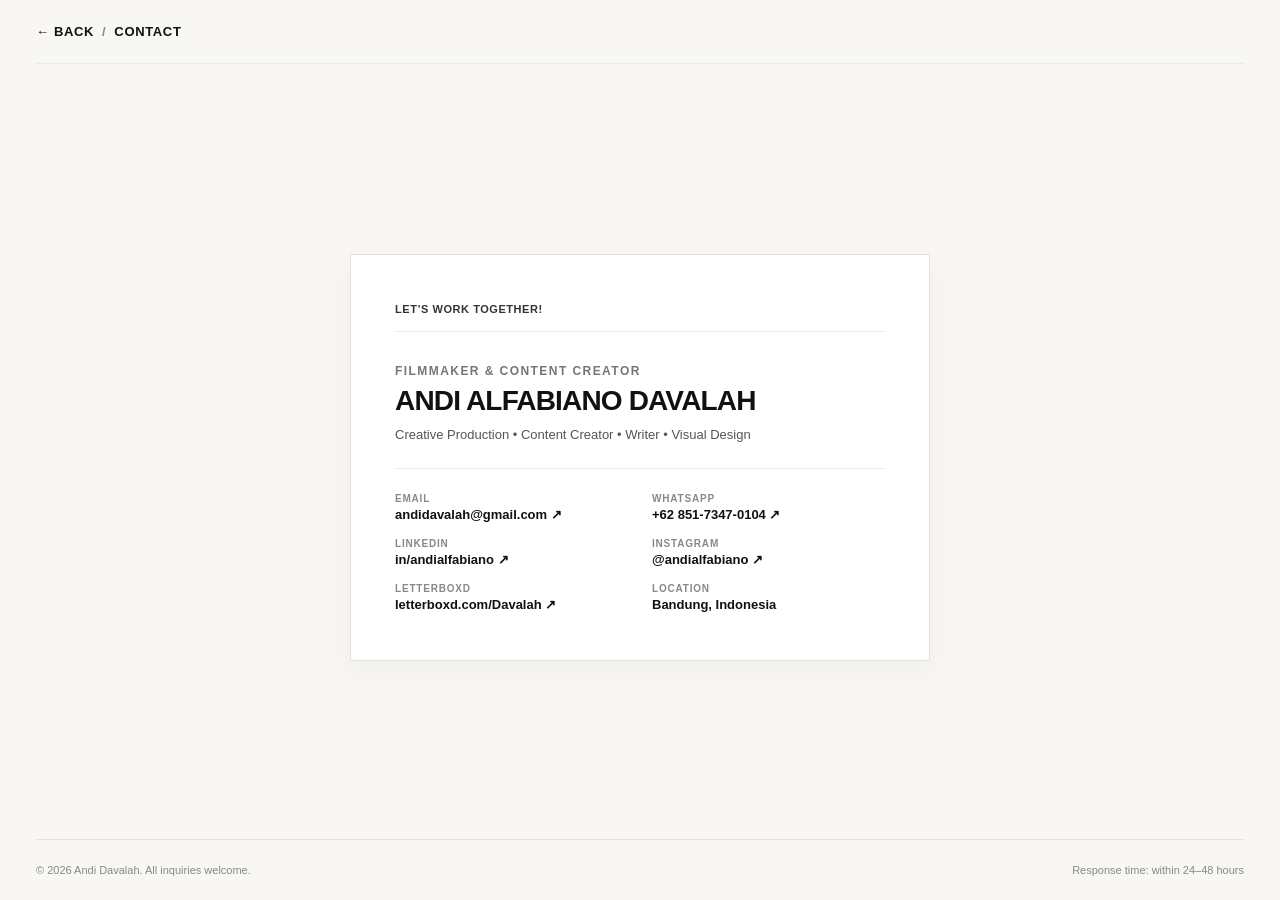
<file: contact.html>
<!DOCTYPE html>
<html lang="id">
<head>
  <meta charset="UTF-8">
  <meta name="viewport" content="width=device-width, initial-scale=1.0">
  <title>Contact — Andi Davalah</title>
  
  <link rel="stylesheet" href="style.css">
  <style>
    /* Reset khusus untuk tampilan Single Page (No Scroll) */
    html, body {
      height: 100%;
    }

    body {
      display: flex;
      flex-direction: column;
      justify-content: space-between;
      min-height: 100vh;
      overflow-x: hidden;
    }

    .contact-wrapper {
      padding: 0 36px;
      max-width: 1440px;
      margin: 0 auto;
      width: 100%;
      flex: 1;
      display: flex;
      flex-direction: column;
    }

    /* Posisi Tengah Kartu Nama */
    .card-stage {
      flex: 1;
      display: flex;
      align-items: center;
      justify-content: center;
      padding: 40px 0 60px 0;
    }

    /* Minimalist Business Card Box */
    .business-card {
      background-color: #ffffff;
      width: 100%;
      max-width: 580px;
      border: 1px solid #e5e1d7;
      padding: 48px 44px;
      box-shadow: 0 10px 30px rgba(0, 0, 0, 0.04);
      position: relative;
      transition: transform 0.3s ease, box-shadow 0.3s ease;
    }

    .business-card:hover {
      transform: translateY(-2px);
      box-shadow: 0 16px 36px rgba(0, 0, 0, 0.06);
    }

    /* Status Availability Badge */
    .card-top-row {
      display: flex;
      align-items: center;
      justify-content: space-between;
      margin-bottom: 32px;
      border-bottom: 1px solid #f0ece3;
      padding-bottom: 16px;
    }

    .availability-tag {
      display: inline-flex;
      align-items: center;
      gap: 7px;
      font-size: 11px;
      font-weight: 600;
      letter-spacing: 0.05em;
      text-transform: uppercase;
      color: #333333;
    }

    .status-dot {
      width: 7px;
      height: 7px;
      border-radius: 50%;
      background-color: #27ae60;
      box-shadow: 0 0 0 3px rgba(39, 174, 96, 0.15);
    }

    .card-code {
      font-family: ui-monospace, SFMono-Regular, Menlo, Monaco, Consolas, monospace;
      font-size: 10px;
      color: #999999;
      letter-spacing: 0.08em;
    }

    /* Header Isi Kartu */
    .card-headline {
      font-size: 12px;
      font-weight: 700;
      letter-spacing: 0.12em;
      text-transform: uppercase;
      color: #767676;
      margin-bottom: 8px;
    }

    .card-name {
      font-size: 28px;
      font-weight: 800;
      letter-spacing: -0.03em;
      line-height: 1.1;
      margin-bottom: 8px;
      color: #111111;
    }

    .card-role {
      font-size: 13px;
      color: #555555;
      font-weight: 500;
      line-height: 1.5;
      margin-bottom: 24px;
    }

    /* Kalimat Utama "Let's Work Together!" */
    .card-callout {
      background-color: #F8F7F3;
      padding: 16px 20px;
      border-left: 3px solid #111111;
      margin-bottom: 32px;
    }

    .callout-title {
      font-size: 16px;
      font-weight: 800;
      letter-spacing: -0.01em;
      color: #111111;
      margin-bottom: 4px;
    }

    .callout-sub {
      font-size: 12px;
      color: #666666;
      line-height: 1.4;
    }

    /* Daftar Kontak (Dua Kolom) */
    .card-links-grid {
      display: grid;
      grid-template-columns: 1fr 1fr;
      row-gap: 16px;
      column-gap: 24px;
      border-top: 1px solid #f0ece3;
      padding-top: 24px;
    }

    .contact-item {
      display: flex;
      flex-direction: column;
      gap: 3px;
    }

    .contact-label {
      font-size: 10px;
      font-weight: 700;
      letter-spacing: 0.08em;
      text-transform: uppercase;
      color: #888888;
    }

    .contact-link {
      font-size: 13px;
      font-weight: 600;
      color: #111111;
      text-decoration: none;
      display: inline-flex;
      align-items: center;
      gap: 4px;
      transition: opacity 0.2s ease, transform 0.2s ease;
      width: fit-content;
    }

    .contact-link:hover {
      opacity: 0.55;
      transform: translateX(2px);
    }

    /* Footer Sederhana */
    .simple-footer {
      border-top: 1px solid #e7e3da;
      padding: 24px 0;
      display: flex;
      align-items: center;
      justify-content: space-between;
      font-size: 11px;
      color: #888888;
    }

    /* Responsif Layar Kecil */
    @media (max-width: 600px) {
      .contact-wrapper {
        padding: 0 20px;
      }
      .business-card {
        padding: 32px 24px;
      }
      .card-name {
        font-size: 24px;
      }
      .card-links-grid {
        grid-template-columns: 1fr;
        gap: 18px;
      }
      .simple-footer {
        flex-direction: column;
        gap: 6px;
        align-items: flex-start;
      }
    }
  </style>
</head>
<body>

  <div class="contact-wrapper">
    <!-- Header dengan Tombol Back ke Home -->
    <header class="portfolio-header">
      <div class="header-left">
        <a href="index.html" class="nav-btn" style="text-decoration:none; color:inherit;">← BACK</a>
        <span class="divider">/</span>
        <span class="current-page">CONTACT</span>
      </div>
      <div class="brand-logo"></div>
      <div class="header-right"></div>
    </header>

    <!-- Stage Tengah: Business Card -->
    <main class="card-stage">
      <div class="business-card">
        
        <!-- Status Bar Atas -->
        <div class="card-top-row">
          <div class="availability-tag">
         <!--  <span class="status-dot"></span> -->
            <span>Let’s Work Together!</span>
          </div>
          <!-- <span class="card-code">[ID / BDG]</span> -->
        </div>

        <!-- Identitas Utama -->
        <div class="card-headline">Filmmaker & Content Creator</div>
        <h1 class="card-name">ANDI ALFABIANO DAVALAH</h1>
        <p class="card-role">
          Creative Production • Content Creator • Writer • Visual Design
        </p>

        <!-- Pesan Callout Kerja Sama 
        <div class="card-callout">
          <div class="callout-title">Let’s Work Together!</div>
          <div class="callout-sub">
            Open for feature & short film projects, brand commercials, writing commissions, and creative consultations.
          </div>
        </div>

        -->

        <!-- Daftar Tautan Kontak & Media Sosial -->
        <div class="card-links-grid">
          <div class="contact-item">
            <span class="contact-label">Email</span>
            <a href="mailto:andidavalah@gmail.com" class="contact-link">
              andidavalah@gmail.com ↗
            </a>
          </div>

          <div class="contact-item">
            <span class="contact-label">WhatsApp</span>
            <a href="https://wa.me/6285173470104" target="_blank" rel="noopener noreferrer" class="contact-link">
              +62 851-7347-0104 ↗
            </a>
          </div>

          <div class="contact-item">
            <span class="contact-label">LinkedIn</span>
            <a href="https://www.linkedin.com/in/andialfabiano" target="_blank" rel="noopener noreferrer" class="contact-link">
              in/andialfabiano ↗
            </a>
          </div>

          <div class="contact-item">
            <span class="contact-label">Instagram</span>
            <a href="https://www.instagram.com/andialfabiano" target="_blank" rel="noopener noreferrer" class="contact-link">
              @andialfabiano ↗
            </a>
          </div>

          <div class="contact-item">
            <span class="contact-label">Letterboxd</span>
            <a href="https://letterboxd.com/Davalah" target="_blank" rel="noopener noreferrer" class="contact-link">
              letterboxd.com/Davalah ↗
            </a>
          </div>

          <div class="contact-item">
            <span class="contact-label">Location</span>
            <span style="font-size: 13px; font-weight: 600; color: #111;">
              Bandung, Indonesia
            </span>
          </div>
        </div>

      </div>
    </main>

    <!-- Footer Bawah Konsisten -->
    <footer class="simple-footer">
      <div>© 2026 Andi Davalah. All inquiries welcome.</div>
      <div>Response time: within 24–48 hours</div>
    </footer>
  </div>

</body>
</html>
</file>
<file: style.css>
* {
  box-sizing: border-box;
  margin: 0;
  padding: 0;
}

body {
  font-family: -apple-system, BlinkMacSystemFont, "Segoe UI", Roboto, Helvetica, Arial, sans-serif;
  background-color: #F8F7F3;
  color: #111111;
}

.portfolio-wrapper {
  padding: 0 36px;
  max-width: 1440px;
  margin: 0 auto;
}

/* Header */
.portfolio-header {
  position: sticky;
  top: 0;
  z-index: 100;
  background-color: #F8F7F3;
  display: flex;
  align-items: center;
  justify-content: space-between;
  padding: 24px 0;
  margin-bottom: 32px;
  border-bottom: 1px solid rgba(0, 0, 0, 0.06);
}

.header-left {
  display: flex;
  align-items: center;
  gap: 8px;
  font-size: 13px;
  font-weight: 600;
  letter-spacing: 0.05em;
}

.nav-btn {
  background: none;
  border: none;
  cursor: pointer;
  font-weight: 600;
  font-size: 13px;
  letter-spacing: 0.05em;
  color: #111111 !important;
  -webkit-text-fill-color: #111111 !important;
  -webkit-appearance: none;
  appearance: none;
  text-decoration: none;
  padding: 0;
  display: inline-flex;
  align-items: center;
  gap: 8px;
  font-family: inherit;
}

.nav-btn:hover {
  opacity: 0.6;
}

.divider {
  color: #888;
}

/* 3-Column Grid Desktop */
.gallery-grid {
  display: grid;
  grid-template-columns: repeat(3, 1fr);
  column-gap: 32px;
  row-gap: 56px;
  margin-bottom: 80px;
}

.project-card {
  text-decoration: none;
  color: inherit;
  display: flex;
  flex-direction: column;
  cursor: pointer;
}

.image-container {
  width: 100%;
  aspect-ratio: 4 / 3;
  overflow: hidden;
  background-color: #e5e3dc;
  position: relative;
}

.image-container img {
  width: 100%;
  height: 100%;
  object-fit: cover;
  transition: transform 0.4s ease;
  display: block;
}

.project-card:hover .image-container img {
  transform: scale(1.03);
}

/* Hover Overlay */
.project-overlay {
  position: absolute;
  top: 0;
  left: 0;
  width: 100%;
  height: 100%;
  background: rgba(0, 0, 0, 0.65);
  color: #ffffff;
  padding: 24px;
  display: flex;
  flex-direction: column;
  justify-content: space-between;
  opacity: 0;
  transition: opacity 0.3s ease;
  pointer-events: none;
}

.project-card:hover .project-overlay {
  opacity: 1;
}

.overlay-section {
  margin-bottom: 12px;
}

.overlay-label {
  display: block;
  font-size: 10px;
  text-transform: uppercase;
  letter-spacing: 0.08em;
  color: #a0a0a0;
  margin-bottom: 2px;
  font-weight: 600;
}

.overlay-value {
  font-size: 13px;
  line-height: 1.35;
  color: #ffffff;
  font-weight: 500;
}

.overlay-badge {
  align-self: center;
  background: rgba(255, 255, 255, 0.15);
  border: 1px solid rgba(255, 255, 255, 0.3);
  padding: 4px 12px;
  font-size: 11px;
  border-radius: 4px;
  letter-spacing: 0.04em;
}

.project-info {
  margin-top: 14px;
}

.project-year {
  display: block;
  font-size: 12px;
  color: #767676;
  font-weight: 500;
  margin-bottom: 4px;
}

.project-title {
  font-size: 18px;
  font-weight: 700;
  line-height: 1.2;
}

/* Sliding Drawer Menu */
.drawer-overlay {
  position: fixed;
  top: 0;
  left: 0;
  width: 100vw;
  height: 100vh;
  background: rgba(0, 0, 0, 0.6);
  backdrop-filter: blur(3px);
  z-index: 1000;
  opacity: 0;
  pointer-events: none;
  transition: opacity 0.3s ease;
}

.drawer-overlay.active {
  opacity: 1;
  pointer-events: auto;
}

.sliding-drawer {
  position: fixed;
  top: 0;
  left: 0;
  width: 420px;
  max-width: 85vw;
  height: 100vh;
  background-color: #F8F7F3 !important;
  z-index: 1001;
  transform: translateX(-100%);
  transition: transform 0.35s cubic-bezier(0.16, 1, 0.3, 1);
  display: flex;
  flex-direction: column;
  box-shadow: 10px 0 30px rgba(0, 0, 0, 0.15);
}

.sliding-drawer.active {
  transform: translateX(0);
}

.drawer-header {
  display: flex;
  align-items: center;
  justify-content: space-between;
  padding: 28px 32px;
  border-bottom: 1px solid #e7e3da;
  background-color: #F8F7F3;
  flex-shrink: 0;
}

.drawer-brand {
  font-size: 15px;
  font-weight: 800;
  letter-spacing: 0.05em;
  text-transform: uppercase;
}

.drawer-close-btn {
  background: none;
  border: none;
  font-size: 26px;
  cursor: pointer;
  color: #333;
  line-height: 1;
  padding: 4px;
}

.drawer-content {
  padding: 32px;
  overflow-y: auto;
  flex: 1;
}

.drawer-nav-list {
  list-style: none;
  margin-bottom: 36px;
}

.drawer-nav-item {
  margin-bottom: 14px;
}

.drawer-nav-link {
  font-size: 22px;
  font-weight: 800;
  text-decoration: none;
  color: #111111;
  letter-spacing: -0.02em;
  display: inline-flex;
  align-items: center;
  gap: 8px;
  transition: opacity 0.2s ease, transform 0.2s ease;
}

.nav-arrow {
  font-size: 18px;
  font-weight: 400;
  color: #888888;
  transition: transform 0.2s ease, color 0.2s ease;
}

.drawer-nav-link:hover {
  opacity: 0.65;
  transform: translateX(4px);
}

.drawer-nav-link:hover .nav-arrow {
  color: #111111;
  transform: translate(3px, 0px);
}

.drawer-section-title {
  font-size: 11px;
  font-weight: 700;
  letter-spacing: 0.1em;
  text-transform: uppercase;
  color: #888888;
  margin-bottom: 16px;
}

.other-porto-list {
  list-style: none;
  margin-bottom: 30px;
}

.other-porto-item {
  border-bottom: 1px solid #eae6de;
  padding: 12px 0;
}

.other-porto-item:first-child {
  border-top: 1px solid #eae6de;
}

.other-porto-link {
  display: flex;
  justify-content: space-between;
  align-items: baseline;
  text-decoration: none;
  color: #111;
  transition: opacity 0.2s;
}

.other-porto-link:hover {
  opacity: 0.6;
}

.other-porto-name {
  font-size: 14px;
  font-weight: 600;
}

.other-porto-category {
  font-size: 11px;
  color: #767676;
}

/* Footer */
.portfolio-footer {
  border-top: 1px solid #3c3c3c;
  padding: 56px 0 40px 0;
  margin-top: 40px;
}

.footer-top {
  display: grid;
  grid-template-columns: 2fr 1fr 1fr;
  gap: 40px;
  margin-bottom: 56px;
}

.footer-bio-title {
  font-size: 20px;
  font-weight: 800;
  letter-spacing: -0.02em;
  margin-bottom: 8px;
}

.footer-bio-desc {
  font-size: 13px;
  color: #555555;
  line-height: 1.6;
  max-width: 440px;
}

.footer-col-header {
  font-size: 11px;
  font-weight: 700;
  text-transform: uppercase;
  letter-spacing: 0.08em;
  color: #888888;
  margin-bottom: 16px;
}

.footer-link-list {
  list-style: none;
  display: flex;
  flex-direction: column;
  gap: 10px;
}

.footer-link-list a {
  color: #111111;
  text-decoration: none;
  font-size: 13px;
  font-weight: 500;
  display: inline-flex;
  align-items: center;
  gap: 6px;
}

.footer-link-list a:hover {
  opacity: 0.6;
}

.footer-bottom {
  border-top: 1px solid #3e3e3e;
  padding-top: 24px;
  display: flex;
  align-items: center;
  justify-content: space-between;
  font-size: 11px;
  color: #888888;
}

/* Modal Pop-up */
.modal-backdrop {
  position: fixed;
  top: 0;
  left: 0;
  width: 100vw;
  height: 100vh;
  background: rgba(0, 0, 0, 0.75);
  backdrop-filter: blur(4px);
  display: flex;
  align-items: center;
  justify-content: center;
  padding: 24px;
  z-index: 999;
  opacity: 0;
  pointer-events: none;
  transition: opacity 0.3s ease;
}

.modal-backdrop.active {
  opacity: 1;
  pointer-events: auto;
}

.modal-content {
  background: #F8F7F3;
  color: #111111;
  width: 100%;
  max-width: 860px;
  max-height: 90vh;
  overflow-y: auto;
  position: relative;
  padding: 36px;
  box-shadow: 0 20px 40px rgba(0, 0, 0, 0.3);
}

.modal-close {
  position: absolute;
  top: 12px;
  right: 16px;
  background: none;
  border: none;
  font-size: 24px;
  cursor: pointer;
  color: #111111;
  line-height: 1;
  padding: 4px;
  z-index: 10;
}

.modal-body {
  display: grid;
  grid-template-columns: 2fr 1fr;
  gap: 36px;
}

.modal-main-title {
  font-size: 28px;
  font-weight: 800;
  letter-spacing: -0.02em;
  margin-bottom: 6px;
  line-height: 1.1;
}

.modal-sub {
  font-size: 13px;
  color: #666;
  margin-bottom: 18px;
  font-weight: 500;
}

.modal-synopsis-label {
  font-size: 11px;
  font-weight: 700;
  letter-spacing: 0.06em;
  text-transform: uppercase;
  color: #888;
  margin-bottom: 6px;
}

.modal-synopsis {
  font-size: 14px;
  line-height: 1.65;
  color: #2c2c2c;
}

.modal-meta-row {
  margin-bottom: 14px;
}

.modal-meta-label {
  font-size: 10px;
  font-weight: 700;
  letter-spacing: 0.08em;
  text-transform: uppercase;
  color: #888;
  margin-bottom: 2px;
}

.modal-meta-val {
  font-size: 13px;
  font-weight: 500;
  color: #111;
  line-height: 1.35;
}

/* Responsif Layar */
@media (max-width: 900px) {
  .gallery-grid {
    grid-template-columns: repeat(2, 1fr);
    column-gap: 20px;
    row-gap: 40px;
  }
  .modal-body {
    grid-template-columns: 1fr;
    gap: 24px;
  }
  .footer-top {
    grid-template-columns: 1fr 1fr;
    gap: 32px;
  }
}

@media (max-width: 600px) {
  .portfolio-wrapper {
    padding: 0 20px;
  }
  .gallery-grid {
    grid-template-columns: 1fr !important;
    column-gap: 0;
    row-gap: 36px;
  }
  .modal-backdrop {
    padding: 12px;
  }
  .modal-content {
    padding: 40px 14px 20px 14px;
    max-height: 94vh;
    border-radius: 4px;
  }
  .modal-close {
    top: 8px;
    right: 10px;
    font-size: 26px;
  }
  .footer-top {
    grid-template-columns: 1fr;
    gap: 28px;
  }
  .footer-bottom {
    flex-direction: column;
    align-items: flex-start;
    gap: 8px;
  }
  .sliding-drawer {
    width: 100vw;
    max-width: 100vw;
  }
}
</file>
